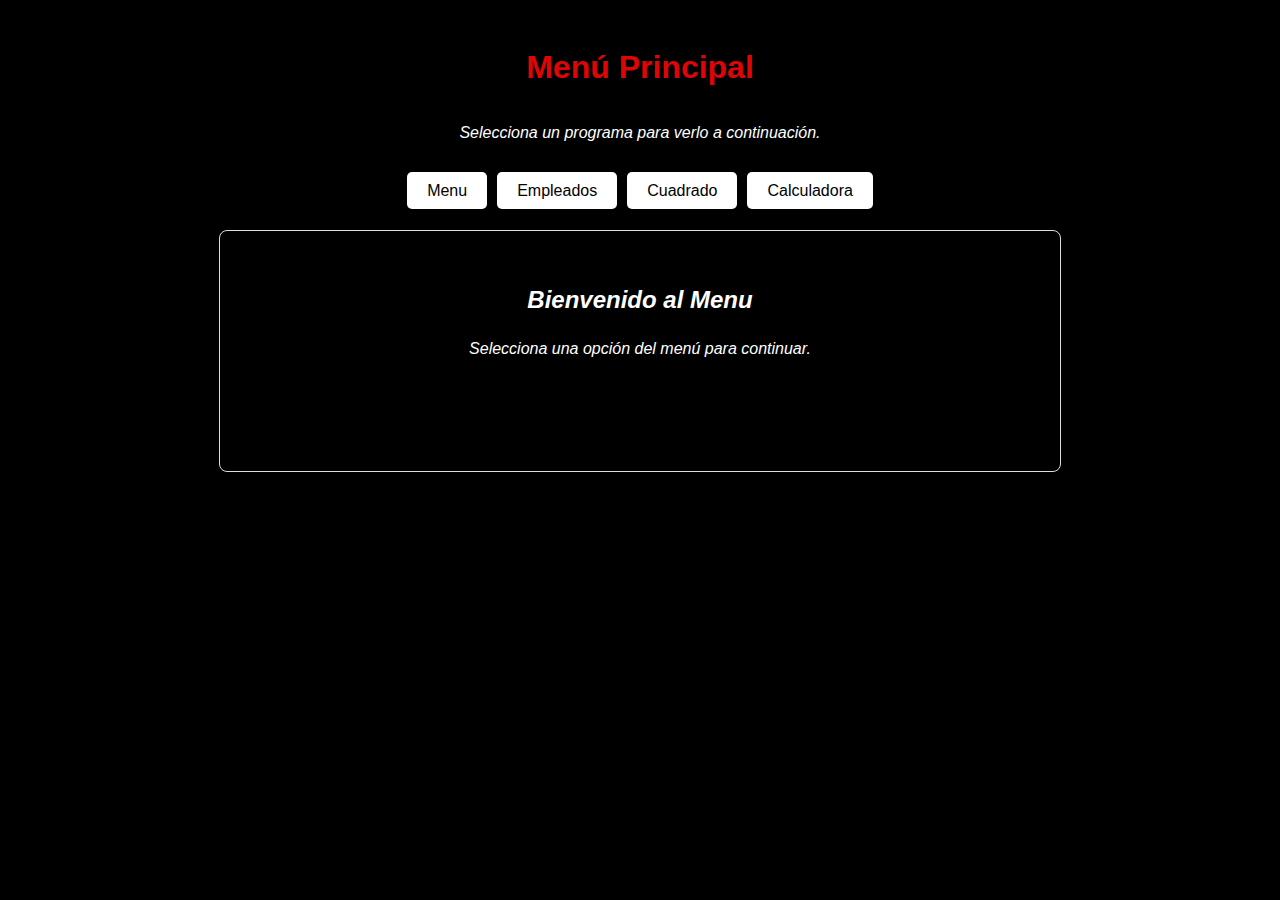
<file: index.html>
<!DOCTYPE html>
<html lang="es">
<head>
    <meta charset="UTF-8">
    <meta name="viewport" content="width=device-width, initial-scale=1.0">
    <title>Menú Dinámico</title>
    <link rel="stylesheet" href="estilos/estiloPortal.css">
</head>
<body>

    <h1>Menú Principal</h1>
    <p>Selecciona un programa para verlo a continuación.</p>

    <nav class="menu">
        <ul>
            <li><a href="#" class="menu-link" data-target="programa4">Menu</a></li>
            <li><a href="#" class="menu-link" data-target="programa2">Empleados</a></li>
            <li><a href="#" class="menu-link" data-target="programa3">Cuadrado</a></li>
            <li><a href="#" class="menu-link" data-target="programa1">Calculadora</a></li>
        </ul>
    </nav>

    <div id="ventana-programa">
        <div id="programa1" class="programa-contenido">
    <iframe src="calculadora.html" width="100%" height="500px" frameborder="0"></iframe>
    </div>

        <div id="programa2" class="programa-contenido">
           <iframe src="Nomina/nomina.html" width="100%" height="500px" frameborder="0"></iframe>
        </div>

        <div id="programa3" class="programa-contenido">
            <iframe src="cuadradoText.html" width="100%" height="500px" frameborder="0"></iframe>
        </div>

         <div id="programa4" class="programa-contenido">
            <h2>Bienvenido al Menu</h2>
            <p>Selecciona una opción del menú para continuar.</p>
        </div>


    <script src="scripts/scriptPortal.js"></script>

</body>
</html>
</file>
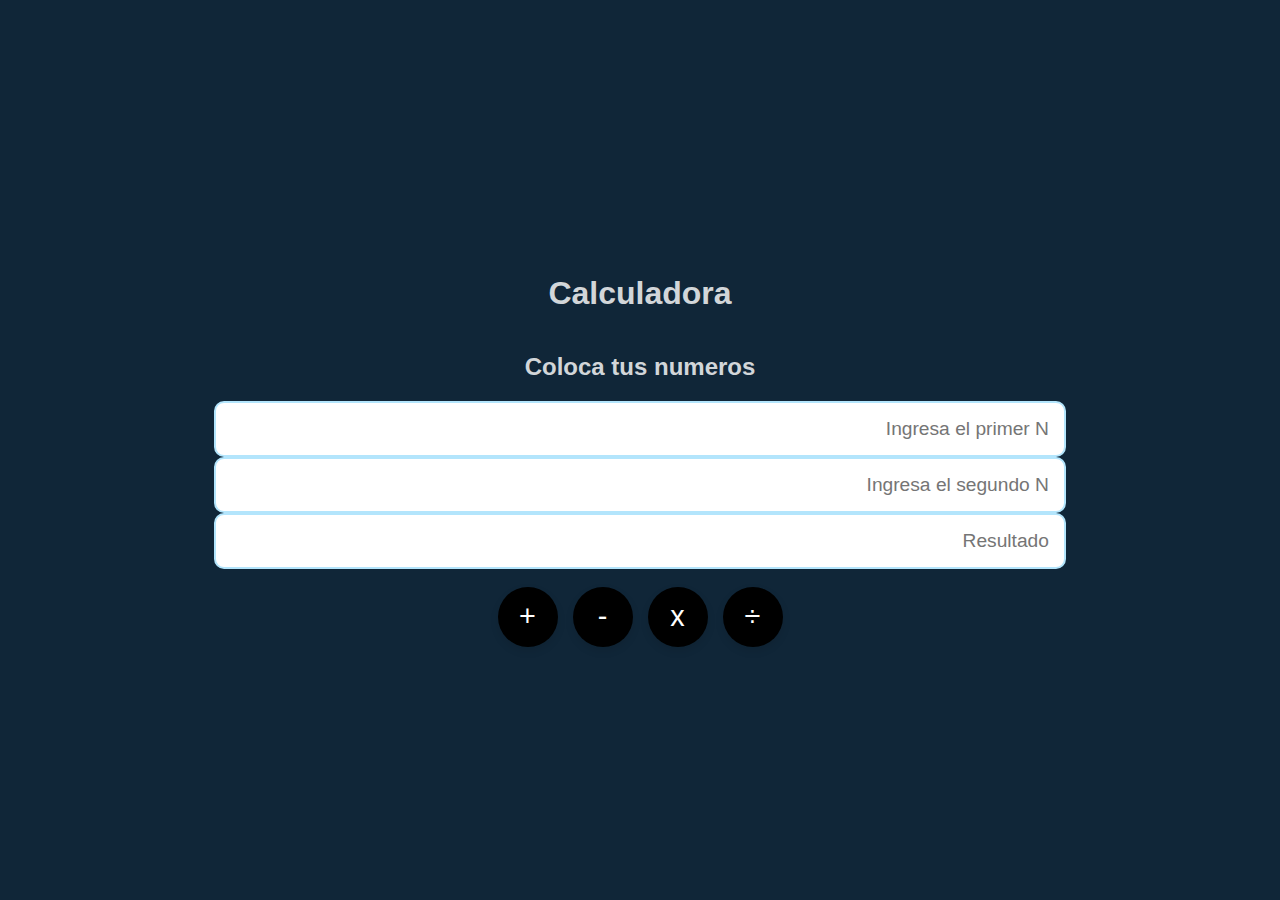
<file: calculadora.html>
<!-- Prueba 2 -->
<!DOCTYPE html>
<html lang="en">
<head>
    <meta charset="UTF-8">
    <meta name="viewport" content="width=device-width, initial-scale=1.0">
    <link rel="stylesheet" href="estilos/estiloCalculadora.css">
    <title>Js</title>
</head>
<body>
    <h1>Calculadora</h1>
    <h2>Coloca tus numeros</h2>
    <form action="" class="formulario">
        <input type="text" name="numero1" id="numero1" placeholder="Ingresa el primer N">
        <input type="text" name="numero2" id="numero2" placeholder="Ingresa el segundo N">
        <input type="text" name="resultado" id="resultado" placeholder="Resultado" readonly>

        <br/><br/>
        <div class="button-grid">
            <button type="button" onclick="calcular('+')"> +</button>
            <button type="button" onclick="calcular('-')"> -</button>
            <button type="button" onclick="calcular('*')">x</button>
            <button type="button" onclick="calcular('/')"> ÷ </button>
        </div>
    </form>
<script src="scripts/script.js"></script>
</body>
</html>
</file>
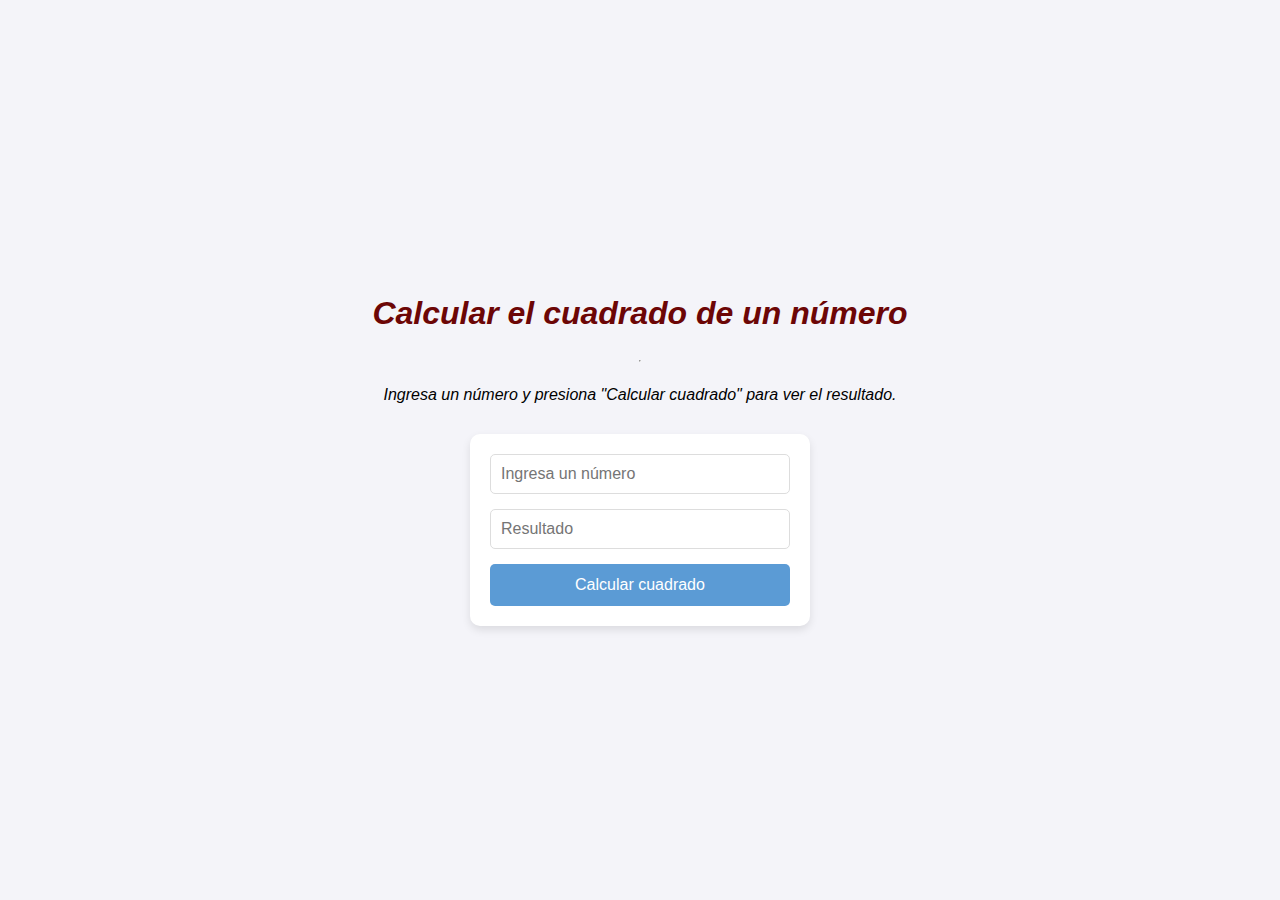
<file: cuadradoText.html>
<!DOCTYPE html>
<html lang="en">
<head>
    <meta charset="UTF-8">
    <meta name="viewport" content="width=device-width, initial-scale=1.0">
    <link rel="stylesheet" href="estilos/estiloCuadrado.css">
    <title>Js</title>
</head>


<body>
   <h1>Calcular el cuadrado de un número</h1>
   <hr>
   <p>Ingresa un número y presiona "Calcular cuadrado" para ver el resultado.</p>
   <form action="">
    <input type="text" name="numero" id="numero" placeholder="Ingresa un número">
    <input type="text" name="resultado" id="resultado" placeholder="Resultado">
    <button type="button" onclick="cuadrado()">
        Calcular cuadrado
    </button>
   </form> 
</body>
</html>
<script>
    function cuadrado(){
        let numero = document.getElementById("numero").
        value;
        if(isNaN(numero)){
            alert("Por favor, ingresa un número válido");
            document.getElementById("numero").value = "";
            return;
        }
        let resultado = numero * numero;
        document.getElementById("resultado").value = 
        resultado;

    }
</script>
</file>
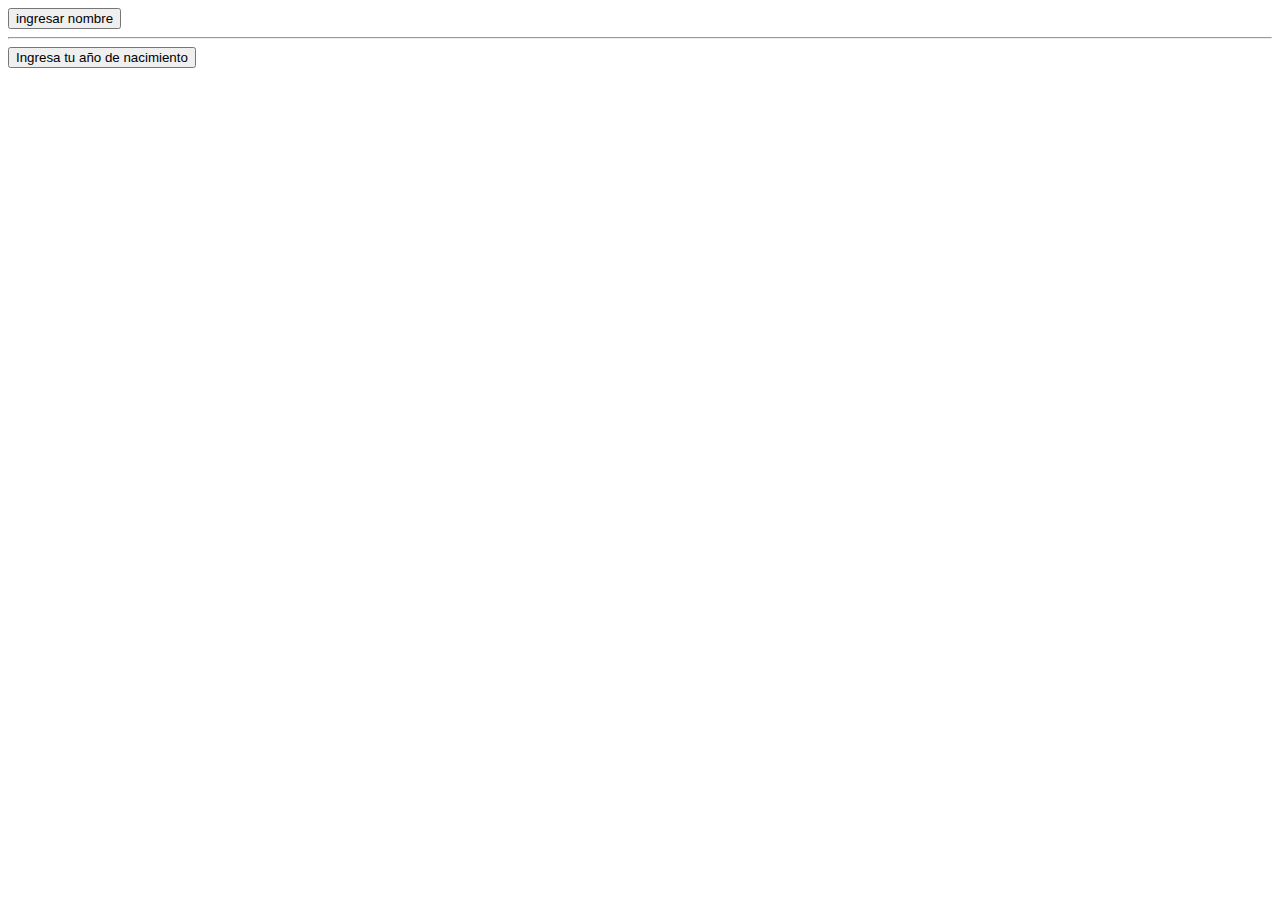
<file: nombreBtn.html>
<!DOCTYPE html>
<html lang="en">
<head>
    <meta charset="UTF-8">
    <meta name="viewport" content="width=device-width, initial-scale=1.0">
    <title>Js</title>
</head>
<body>
    <form name="Form1" action="">
        <button type="button" onclick="ingresarNombre()">
            ingresar nombre
        </button>
        <hr>
        <button type="button" onclick="CalcularEdad()">
            Ingresa tu año de nacimiento
        </button>
    </form>

</body>
<script>
    function ingresarNombre(){
        let nombre = prompt("Por favor, ingresa tu nombre:");
        
        alert("Hola " + nombre);
    }
    function CalcularEdad(){
        let year = prompt("Por favor, ingresa tu año de nacimiento:");
        let edad=2025 - year;
        
        alert("Tu edad es " + edad);
    }
</script>
</html>
</file>
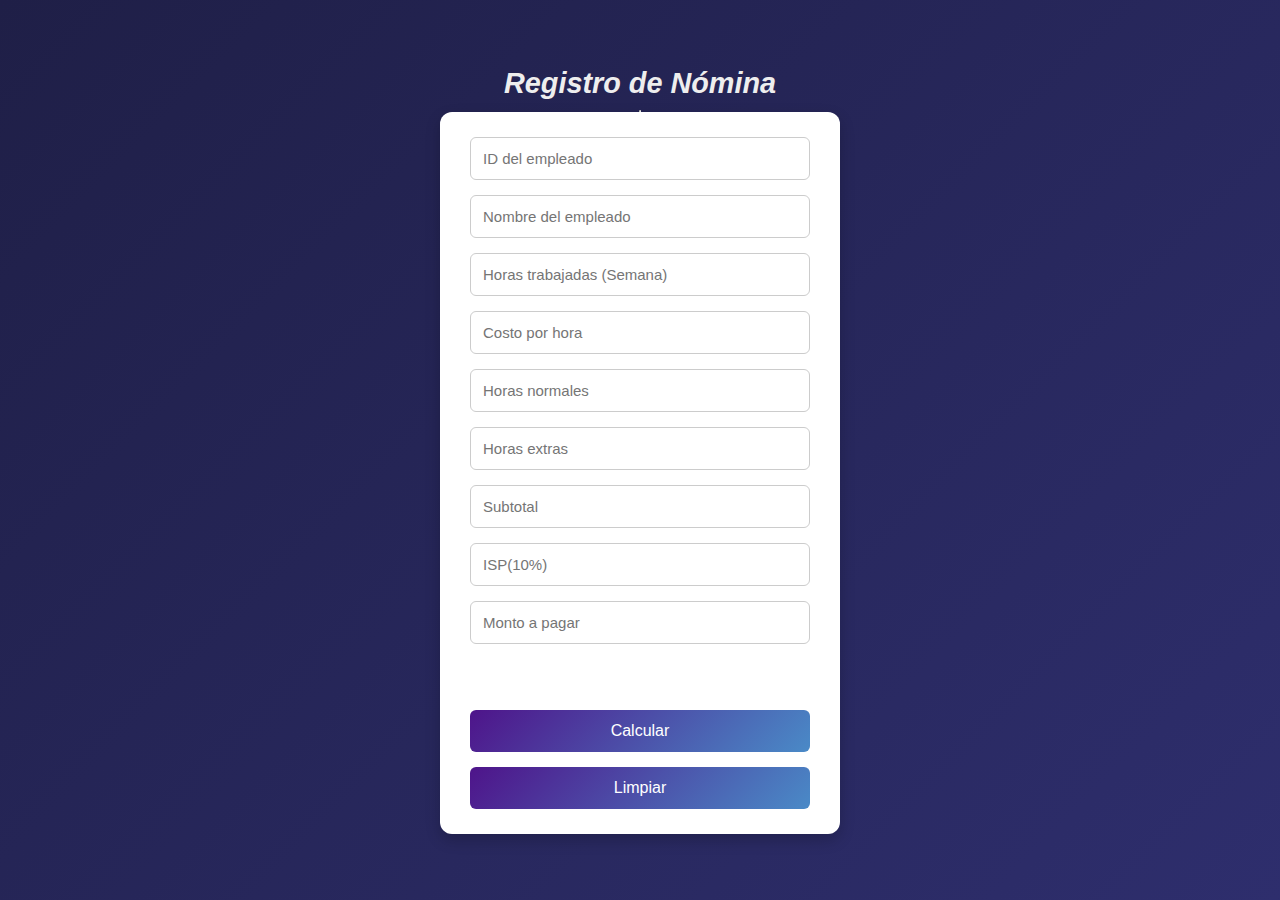
<file: Nomina/nomina.html>
<!DOCTYPE html>
<html lang="en">
<head>
    <meta charset="UTF-8">
    <meta name="viewport" content="width=device-width, initial-scale=1.0">
    <title>Nomina</title>
    <link rel="stylesheet" href="estilo/estiloFormulario.css"/> 
</head>
<body>
    <h1>Registro de Nómina</h1>
    <hr>

    <form action="" class="formulario">
        
        <input type="text" name="empleadoID" id="empleadoID" placeholder="ID del empleado">
        
        <input type="text" name="nombre" id="nombre" placeholder="Nombre del empleado">
        
        <input type="text" name="horasTrabajadas" id="horasTrabajadas" placeholder="Horas trabajadas (Semana)">
        
        <input type="text" name="tarifaHora" id="tarifaHora" placeholder="Costo por hora">
            
        <input type="text" name="horasNormales" id="horasNormales" placeholder="Horas normales" readonly>
    
        <input type="text" name="horasExtras" id="horasExtras" placeholder="Horas extras" readonly>
        
        <input type="text" name="Subtotal" id="Subtotal" placeholder="Subtotal" readonly>
        
        <input type="text" name="ISP" id="ISP" placeholder="ISP(10%)" readonly>
        
        <input type="text" name="Monto" id="Monto" placeholder="Monto a pagar" readonly>

        <br/><br/>
        
            <button type="button" onclick="calcularNomina()">Calcular</button>
            <button type="button" onclick="limpiarFormulario()">Limpiar</button>
<script src="Script/scriptNomina.js"></script>
</body>
</html>
</file>
<file: estilos/estiloPortal.css>
/* Estilos generales para centrar el contenido y darle un fondo */
body {
    font-family: Arial, sans-serif;
    background-color: #000000;
    justify-content: center;
    color: #f6f6f6;
    display: flex;
    flex-direction: column;
    align-items: center;
    padding: 20px;
}

h1{
    color: #dd0505;
    justify-content: center;
}


/* Estilos para el menú */
.menu ul {
    list-style: none;
    padding: 0;
    margin: 20px 0;
    justify-content: center;
    display: flex;
    gap: 10px; /* Espacio entre botones */
    background-color: #000000;
    padding: 10px;
    border-radius: 8px;
    box-shadow: 0 2px 4px rgba(0, 0, 0, 0.1);
}

.menu a {
    text-decoration: none;
    color: #000000;
    background-color: #ffffff;
    justify-content: center;
    padding: 10px 20px;
    border-radius: 5px;
    transition: background-color 0.3s;
}

.menu a:hover {
    background-color: #d60000;
}

/* La ventana donde se muestra el contenido del programa */
#ventana-programa {
    width: 80%;
    max-width: 800px;
    min-height: 200px;
    background-color: #000000;
    border: 1px solid #ddd;
    border-radius: 8px;
    padding: 20px;
    box-shadow: 0 2px 4px rgba(0, 0, 0, 0.1);
}

/* --- La regla más importante --- */
/* Por defecto, todos los contenidos de los programas están ocultos */
.programa-contenido {
    display: none;
}

/* Esta clase se añadirá con JavaScript para mostrar el contenido activo */
.programa-contenido.activo {
    display: block;
}

#programa4 {
    flex-direction: column;
    display: flex;
    color: #ffffff;
    padding: 15px;
    justify-content: center;
    border-radius: 8px;
    box-shadow: 0 2px 4px rgba(0, 0, 0, 0.1);
}

p {
    margin-bottom: 10px;
    color: #ffffff;
    font-style: italic;
    text-align: center;
}

h2 {
    margin-bottom: 10px;
    color: #ffffff;
    font-style: italic;
    text-align: center;
}
</file>
<file: estilos/estiloCalculadora.css>
/* Variables CSS para una gestión de colores más sencilla */
:root {
  --background-color: #102638; /* Azul muy claro, casi blanco */
  --calculator-bg: #e0f2fe; /* Azul claro para el fondo de la calculadora */
  --input-bg: #fff; /* Blanco para los campos de texto */
  --input-border: #b3e5fc; /* Borde azul claro */
  --button-color: #000000; /* Azul vibrante para botones */
  --button-hover-color: #0288d1; /* Azul más oscuro al pasar el cursor */
  --operator-color: #ff9800; /* Naranja para operadores */
  --operator-hover-color: #fb8c00; /* Naranja más oscuro */
  --result-color: #4caf50; /* Verde para el resultado */
  --box-shadow: 0 8px 16px rgba(0, 0, 0, 0.15); /* Sombra elegante */
}

body {
  font-family: 'Segoe UI', Tahoma, Geneva, Verdana, sans-serif;
  display: flex;
  flex-direction: column;
  align-items: center;
  justify-content: center;
  min-height: 100vh;
  margin: 0;
  background-color: var(--background-color);
  color: #333;
}

h1, h2 {
  color: #ffffffd2;
  text-align: center;
}

/* Contenedor principal de la calculadora */
.calculator-container {
  background-color: var(--calculator-bg);
  padding: 40px;
  border-radius: 20px;
  box-shadow: var(--box-shadow);
  width: 90%;
  max-width: 400px;
  display: flex;
  flex-direction: column;
  gap: 20px;
  animation: fadeIn 1s ease-in-out;
}

/* Estilo para los campos de entrada y resultado */
input[type="text"] {
  width: 100%;
  padding: 15px;
  border: 2px solid var(--input-border);
  border-radius: 10px;
  font-size: 1.2rem;
  text-align: right;
  background-color: var(--input-bg);
  transition: border-color 0.3s ease;
  box-sizing: border-box;
}

input[type="text"]:focus {
  outline: none;
  border-color: var(--button-color);
}

/* Estilo para los botones */
/* Estilo para los botones */
.button-grid {
    display: flex;
    justify-content: center; /* Centra los botones en la fila */
    align-items: center;
    gap: 15px; /* Espacio entre los botones */
    flex-wrap: wrap; /* Permite que los botones pasen a la siguiente línea si no hay espacio */
}

button {
    width: 60px;
    height: 60px;
    font-size: 1.8rem;
    border: none;
    border-radius: 50%;
    cursor: pointer;
    background-color: var(--button-color); /* Usé tu variable, es una buena práctica */
    color: white; /* Color de texto blanco para que se vea en el botón */
    box-shadow: 0 4px 8px rgba(0, 0, 0, 0.1); /* Una sombra más sutil para un mejor efecto */
    transition: transform 0.2s, background-color 0.2s, box-shadow 0.2s;
}

button:hover {
    background-color: var(--button-hover-color);
    transform: translateY(-2px);
    box-shadow: 0 6px 12px rgba(0, 0, 0, 0.2);
    /* Estas propiedades no tienen sentido en :hover, las elimino */
    /* justify-content: center; */
    /* align-items: center; */
}

/* Estilo específico para los botones de operadores */
.operator {
  background-color: var(--operator-color);
}

.operator:hover {
  background-color: var(--operator-hover-color);
}

/* Animación de entrada */
@keyframes fadeIn {
  from {
    opacity: 0;
    transform: translateY(20px);
  }
  to {
    opacity: 1;
    transform: translateY(0);
  }
}
</file>
<file: estilos/estiloCuadrado.css>
body {
    display: flex;
    flex-direction: column;
    justify-content: center;
    align-items: center;
    height: 100vh;
    margin: 0;
    font-family: Arial, sans-serif;
    background-color: #f4f4f9;
}

h1 {
    margin-bottom: 20px;
    color: #6c0606;
    font-style: italic;
}

p {
    margin-bottom: 30px;
    color: #000000;
    font-style: italic;
}

form {
    display: flex;
    flex-direction: column;
    gap: 15px;
    padding: 20px;
    border-radius: 10px;
    background-color: #ffffff;
    box-shadow: 0 4px 8px rgba(0, 0, 0, 0.1);
    width: 300px;
}

input[type="text"] {
    padding: 10px;
    border: 1px solid #ddd;
    border-radius: 5px;
    font-size: 16px;
    transition: border-color 0.3s;
}

input[type="text"]:focus {
    border-color: #5b9bd5;
    outline: none;
}

button {
    padding: 12px;
    background-color: #5b9bd5;
    color: white;
    border: none;
    border-radius: 5px;
    font-size: 16px;
    cursor: pointer;
    transition: background-color 0.3s;
}

button:hover {
    background-color: #4a8ac7;
}
</file>
<file: Nomina/estilo/estiloFormulario.css>
/* ====== Reset básico ====== */
* {
    box-sizing: border-box;
    margin: 0;
    padding: 0;
}

/* ====== Estilos generales ====== */
body {
    display: flex;
    flex-direction: column;
    justify-content: center;
    align-items: center;
    min-height: 100vh;
    font-family: 'Segoe UI', Tahoma, Geneva, Verdana, sans-serif;
    background: linear-gradient(135deg, #1f1f47, #2e2e6d);
    padding: 20px;
    color: #eeeeee;
}

h1 {
    margin-bottom: 10px;
    color: #ffffff,;
    font-style: italic;
    text-align: center;
    font-size: 1.8rem;
}

p {
    margin-bottom: 20px;
    color: #d6d6d6;
    text-align: center;
    font-style: italic;
    font-size: 0.95rem;
}

/* ====== Formulario ====== */
form {
    display: flex;
    flex-direction: column;
    gap: 15px;
    padding: 25px 30px;
    border-radius: 12px;
    background-color: #ffffff;
    box-shadow: 0 6px 15px rgba(0, 0, 0, 0.2);
    width: 100%;
    max-width: 400px;
    animation: fadeIn 0.6s ease-in-out;
}

/* ====== Campos de entrada ====== */
input[type="text"],
input[type="email"],
input[type="password"],
textarea,
select {
    padding: 12px;
    border: 1px solid #ccc;
    border-radius: 6px;
    font-size: 15px;
    transition: all 0.3s;
}

input:focus,
textarea:focus,
select:focus {
    border-color: #4e148a;
    box-shadow: 0 0 5px rgba(37, 14, 66, 0.5);
    outline: none;
}

/* ====== Botón ====== */
button {
    padding: 12px;
    background: linear-gradient(135deg, #4e148a, #4a8ac7);
    color: #fff;
    border: none;
    border-radius: 6px;
    font-size: 16px;
    cursor: pointer;
    transition: transform 0.2s, background 0.3s;
}

button:hover {
    background: linear-gradient(135deg, #4a8ac7, #3a6fa5);
    transform: translateY(-2px);
}

button:active {
    transform: translateY(1px);
}

/* ====== Animación ====== */
@keyframes fadeIn {
    from {
        opacity: 0;
        transform: translateY(-15px);
    }
    to {
        opacity: 1;
        transform: translateY(0);
    }
}
</file>
